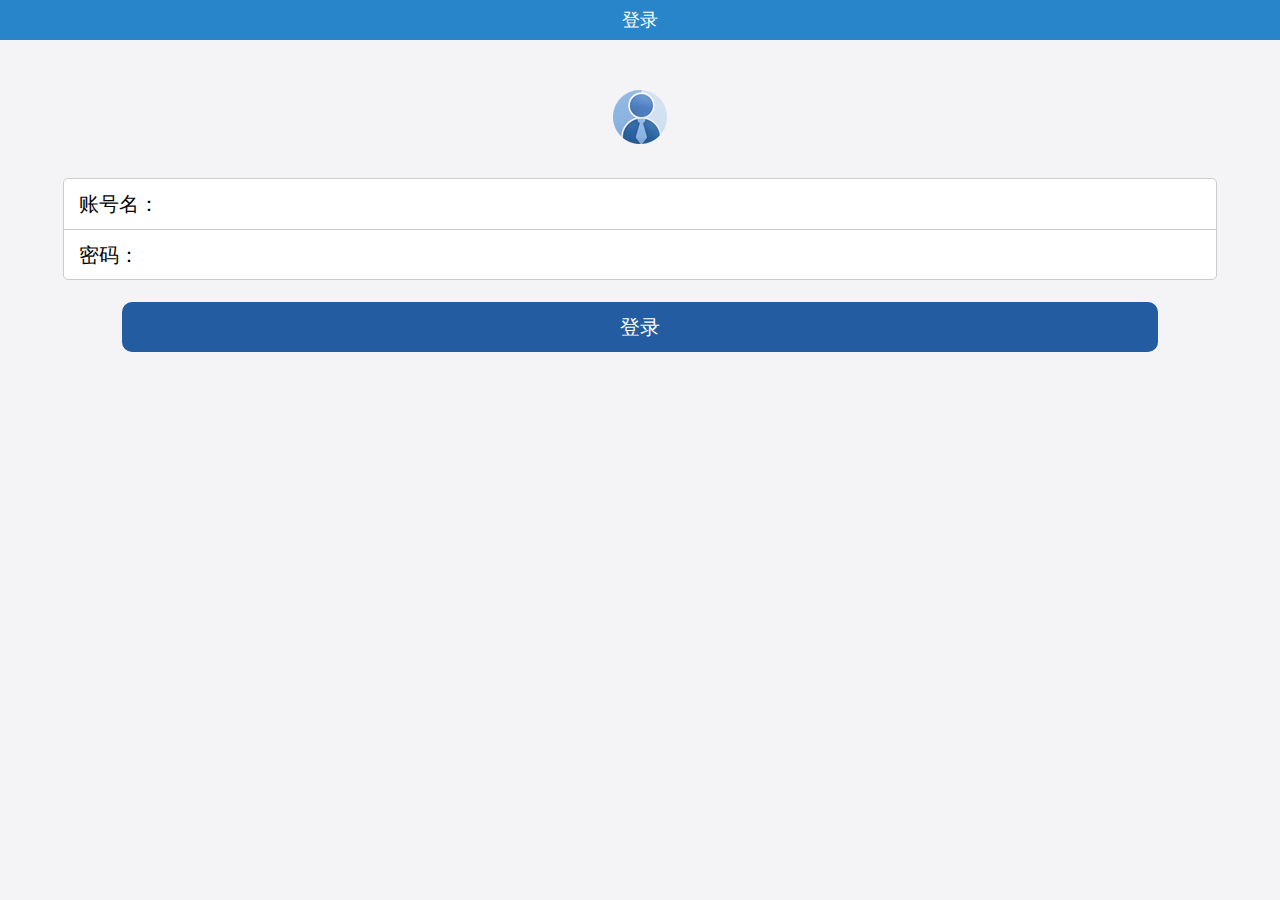
<file: index.html>
<!DOCTYPE html>
<html lang="en">
<head>
    <meta charset="UTF-8" name="viewport" content="width=device-width,initial-scale=1,user-scalable=no">
    <title>荆东东</title>
    <link rel="icon" href="Resource/icon.png">
    <!-- CSS引入-->
    <link rel="stylesheet" href="EXternalStyle.css">
    <script type="text/javascript" src="CommonMethod.js"></script>
    <style>
        .L_second_div {
            text-align: center;
        }

        .L_form_div {
            width: 90%;
            background: white;
            margin: 0 auto;
            border: 1px solid #cccccc;
            border-radius: 5px;
            height: 100px;
            margin-top: 30px;
        }

        .L_form_div div span {
            font-size: 20px;
            padding-left: 15px;
            line-height: 50px;
        }

        input {
            outline: medium;
            background: transparent;
            border: 0;
        }

        .L_btn_div {
            height: 50px;
            background: rgb(36, 92, 161);
            width: 90%;
            border-radius: 10px;
            margin: 22px auto;
            text-align: center;
        }
    </style>
    <title>Title</title>
</head>
<body>
<!--第一部分-->
<!--语义标签：增加可读性-->
<header class="DS_header">
    <span>登录</span>
</header>

<!--第二部分-->
<div class="L_second_div">
    <img style="margin-top: 50px" src="Resource/head.png" alt="">
</div>

<!--第三部分-->
<form action="">
    <div class="L_form_div">
        <div style="border-bottom: 1px solid #cccccc;height: 50px">
            <span>账号名：</span>
            <input type="text" name="account" id="account"><br>
        </div>
        <div>
            <span>密码：</span>
            <input type="password" name="password" id="pwd"><br>
        </div>
        <div class="L_btn_div">
            <input id="btn" style="line-height: 50px;font-size: 20px;color: white" type="button" value="登录">
        </div>
    </div>
</form>

<script>
        btn.onclick = function () {
        var userName = encodeURIComponent(document.querySelector("#account").value);
        var pwd = encodeURIComponent(document.querySelector("#pwd").value);
        var par = "username=" + userName + "&pwd=" + pwd;


        var str = requestMethod('post', 'login', par,function (str) {
            if (str == "登录成功") {
                location.href = "DropletService.html";
            } else {
                alert(str);
            }
        });

    }

    // var btn = document.getElementById("btn");
    // btn.onclick = function () {
    //     // var userName = document.getElementById("account").value;
    //     // var pwd = document.querySelector("#pwd").value;
    //     // alert(document.querySelector("#account").value+pwd);
    //     // if (userName == "hskj" && pwd == "123456") {
    //     //     location.href = "DropletService.html";
    //     // } else {
    //     //     location.href = "https://www.baidu.com"
    //     // }
    // }

</script>
</body>
</html>
</file>
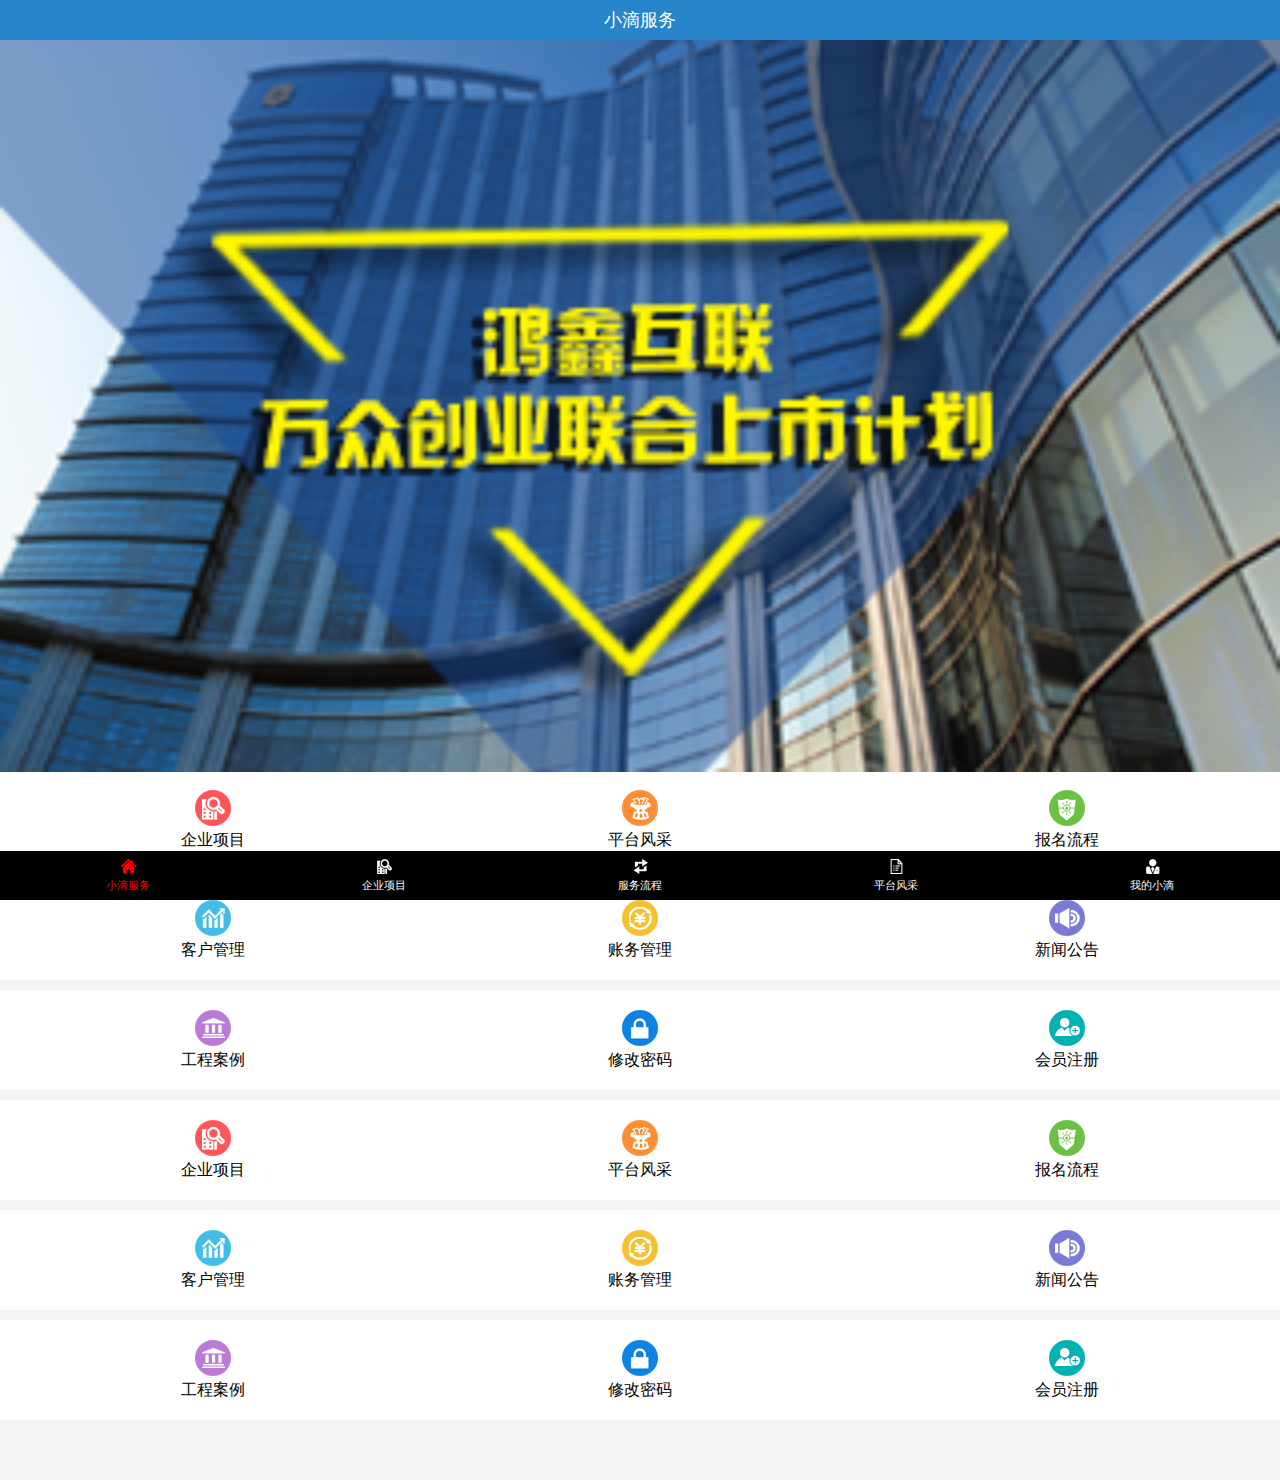
<file: DropletService.html>
<!DOCTYPE html>
<html lang="en">
<head>
    <meta charset="UTF-8" name="viewport" content="width=device-width,initial-scale=1,user-scalable=no">
    <title>荆东东</title>
    <link rel="icon" href="Resource/icon.png">
    <!-- CSS引入-->
    <link rel="stylesheet" href="EXternalStyle.css">
    <style>
        /*成行的标签写法*/
        ul {
            display: table;
            width: 100%;
            background: white;
            height: 100px;
            margin-bottom: 10px;
        }

        /*成列的标签写法*/
        li {
            display: table-cell;
            width: 33.3%;
            text-align: center;
            vertical-align: middle;
        }

        .DS_second_section img {
            margin-bottom: -6px;
        }
        ul li span{
            /*独立成行*/
            display: block;
        }

    </style>
</head>
<body>

<!--第一部分-->
<!--语义标签：增加可读性-->
<header class="DS_header">
    <span>小滴服务</span>
</header>

<!--第二部分-->
<section class="DS_second_section">
    <img src="Resource/banner-1.png" alt="检查一下图片"/>
</section>

<!--第三部分-->
<section>
    <ul>
        <li>
            <img src="Resource/index1.png" alt="">
            <span>企业项目</span>
        </li>
        <li>
            <img src="Resource/index2.png" alt="">
            <span>平台风采</span>
        </li>
        <li>
            <img src="Resource/index3.png" alt="">
            <span>报名流程</span>
        </li>
    </ul>
    <ul>
        <li>
            <img src="Resource/index4.png" alt="">
            <span>客户管理</span>
        </li>
        <li>
            <img src="Resource/index5.png" alt="">
            <span>账务管理</span>
        </li>
        <li>
            <img src="Resource/index6.png" alt="">
            <span>新闻公告</span>
        </li>
    </ul>
    <ul>
        <li>
            <img src="Resource/index7.png" alt="">
            <span>工程案例</span>
        </li>
        <li>
            <img src="Resource/index8.png" alt="">
            <span>修改密码</span>
        </li>
        <li>
            <img src="Resource/index9.png" alt="">
            <span>会员注册</span>
        </li>
    </ul>
    <ul>
        <li>
            <img src="Resource/index1.png" alt="">
            <span>企业项目</span>
        </li>
        <li>
            <img src="Resource/index2.png" alt="">
            <span>平台风采</span>
        </li>
        <li>
            <img src="Resource/index3.png" alt="">
            <span>报名流程</span>
        </li>
    </ul>
    <ul>
        <li>
            <img src="Resource/index4.png" alt="">
            <span>客户管理</span>
        </li>
        <li>
            <img src="Resource/index5.png" alt="">
            <span>账务管理</span>
        </li>
        <li>
            <img src="Resource/index6.png" alt="">
            <span>新闻公告</span>
        </li>
    </ul>
    <ul>
        <li>
            <img src="Resource/index7.png" alt="">
            <span>工程案例</span>
        </li>
        <li>
            <img src="Resource/index8.png" alt="">
            <span>修改密码</span>
        </li>
        <li>
            <img src="Resource/index9.png" alt="">
            <span>会员注册</span>
        </li>
    </ul>
</section>

<!--第四部分-->
<footer>
    <a href="DropletService.html">
        <img src="Resource/nav11.png" alt="">
        <span style="color: red">小滴服务</span>
    </a>
    <a href="Project.html">
        <img src="Resource/nav20.png" alt="">
        <span>企业项目</span>
    </a>
    <a href="Process.html">
        <img src="Resource/nav30.png" alt="">
        <span>服务流程</span>
    </a>
    <a href="Platform.html">
        <img src="Resource/nav40.png" alt="">
        <span>平台风采</span>
    </a>
    <a href="MyDropLet.html">
        <img src="Resource/nav50.png" alt="">
        <span>我的小滴</span>
    </a>
</footer>

</body>
</html>
</file>
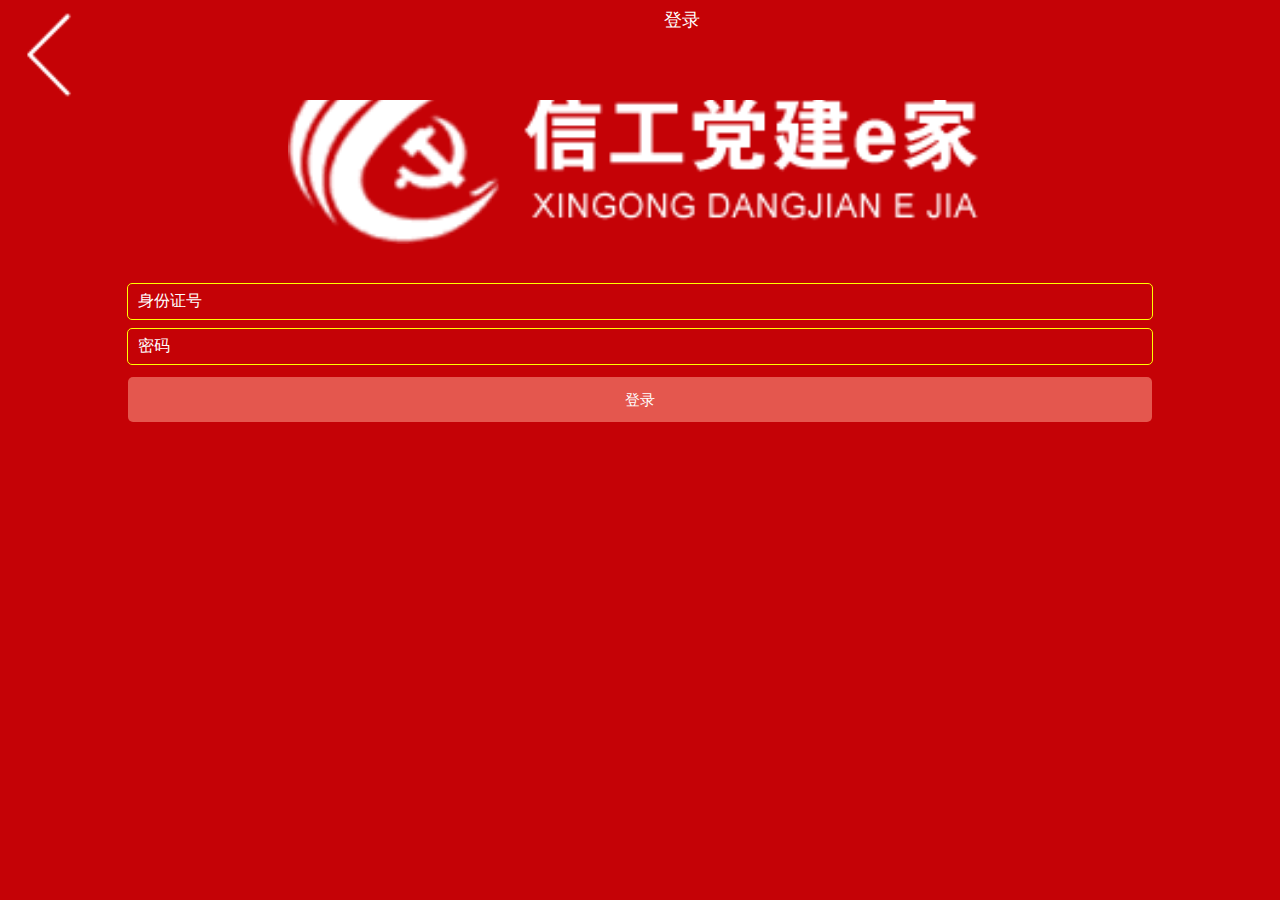
<file: e_home.html>
<!DOCTYPE html>
<html lang="en">
<head>
    <meta charset="UTF-8" name="viewport" content="width=device-width,initial-scale=1,user-scalable=no">
    <title>荆东东</title>
    <link rel="icon" href="Resource/icon.png">
    <!-- CSS引入-->
    <link rel="stylesheet" href="EXternalStyle.css">
    <style>
        .e_first_div {
            text-align: center;
            margin: 25px 0;
        }

        .e_input {
            height: 35px;
            border-radius: 5px;
            background: transparent;
            border: 1px solid #ff0;
            width: 80%;
            caret-color:white;
        }
        ::-webkit-input-placeholder { /*Webkit browsers*/
            color: white;
            font-size: 16px;
            position:relative;
            left:10px;
        }

        :-moz-placeholder { /*Mozilla Firefox 4 to 8*/
            color: white;
            font-size: 16px;
            position:relative;
            left:10px;
        }

        :-moz-placeholder { /*Mozilla Firefox 19+*/
            color: white;
            font-size: 16px;
            position:relative;
            left:10px;
        }

        :-ms-input-placeholder { /*Internet Explorer 10+*/
            color: white;
            font-size: 16px;
            position:relative;
            left:10px;
        }
    </style>
</head>
<body style="background: rgb(197,2,6);text-align: center">
<!--第一部分-->
<!--语义标签：增加可读性-->
<header class="DS_header" style="background: rgb(197,2,6);">
        <img style="width: 7%;float: left;margin-top: 10px;margin-left: 5px;margin-right: 5px" src="Resource2/icon_arrow_left.png" alt="">
    <span style="font-size: 18px;margin-right: 15px">登录</span>
</header>

<div class="e_first_div">
    <img style="width: 55%;margin: 10px auto" src="Resource2/logo.png" alt="">
</div>

<form>
    <div>
        <input class="e_input" type="text" placeholder="身份证号">
    </div>
    <div>
        <input class="e_input" style="margin-top: 8px;" type="text" placeholder="密码">
    </div>
    <div style="border-radius:5px;height:45px;width:80%;margin: 12px auto;background: rgb(228,87,78);">
        <input style="line-height: 45px;font-size: 15px;background: transparent;color:white;border:0;" type="button" value="登录">
    </div>
</form>
</body>
</html>
</file>
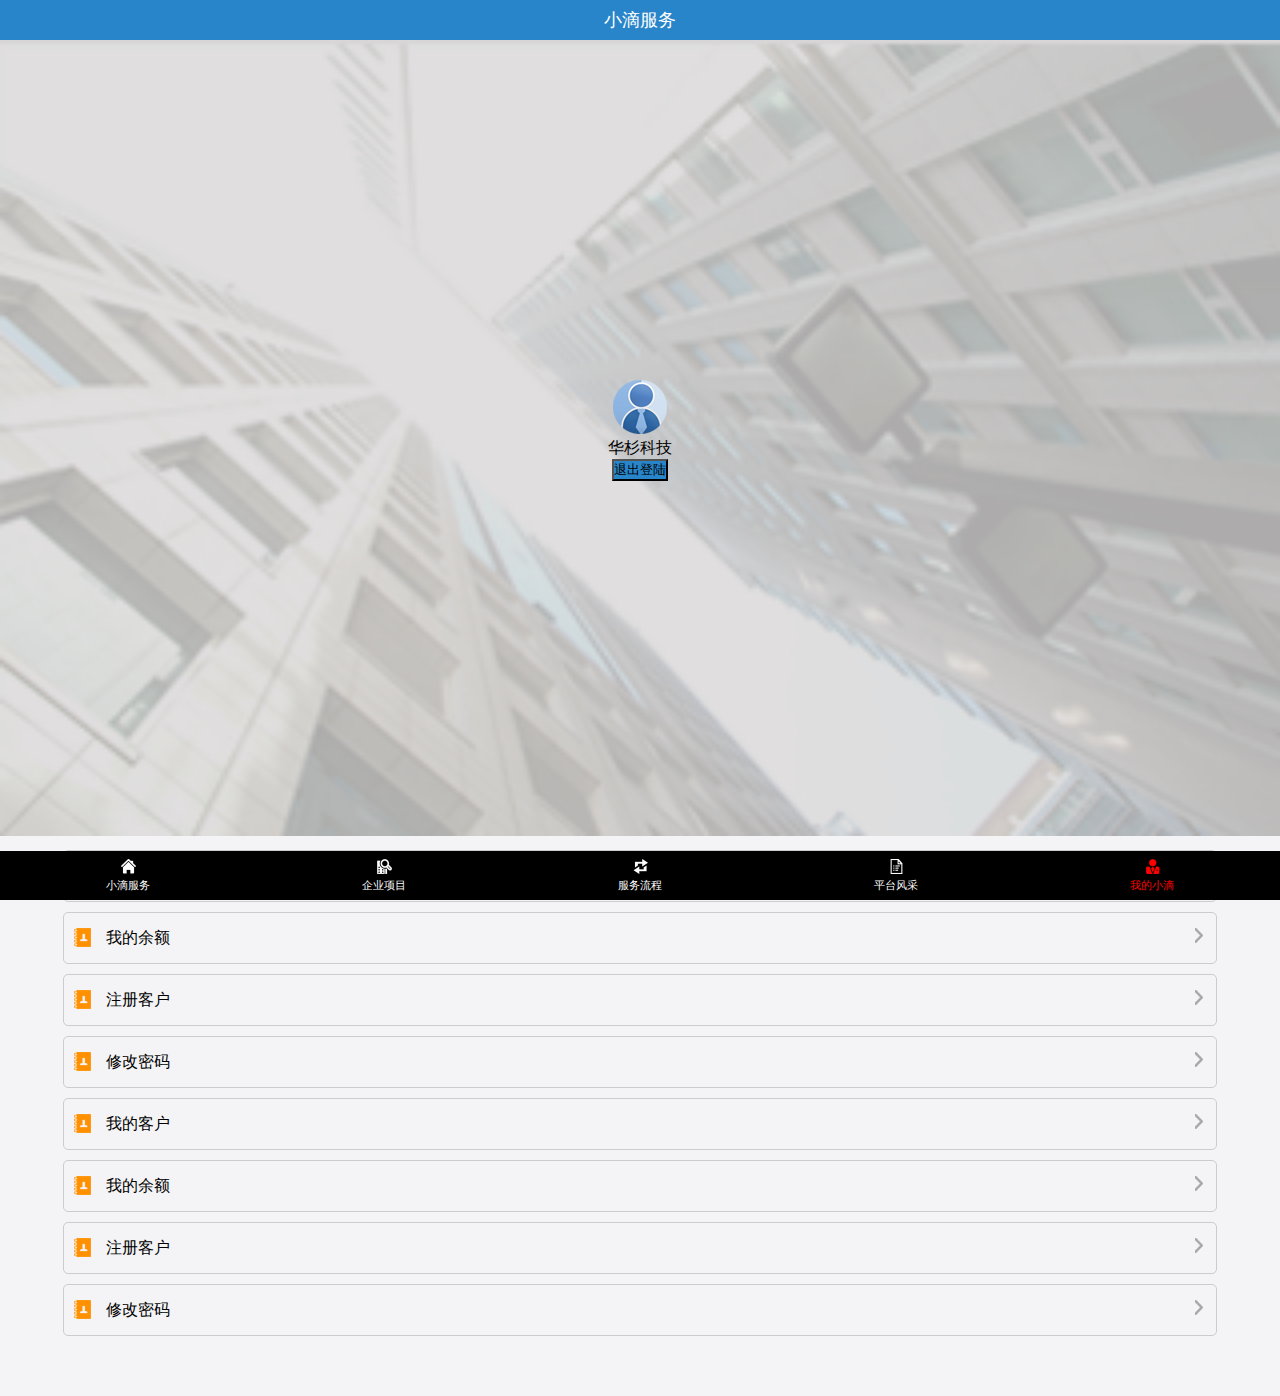
<file: MyDropLet.html>
<!DOCTYPE html>
<html lang="en">
<head>
    <meta charset="UTF-8" name="viewport" content="width=device-width,initial-scale=1,user-scalable=no">
    <title>荆东东</title>
    <link rel="icon" href="Resource/icon.png">
    <!-- CSS引入-->
    <link rel="stylesheet" href="EXternalStyle.css">
    <style>
         .MD_bg_img{
            width: 100%;
        }
        .MD_external_div{
            position: relative;
        }
        .MD_inner_div{
            left: 50%;
            top: 50%;
            margin-left: -33px;
            margin-top: -60px;
            position:absolute ;
            width: 66px;
            height: 120px;
            text-align: center;
        }
        .MD_third_div{
            border: 1px solid #cccccc;
            width: 90%;
            height: 50px;
            margin: 10px auto;
            border-radius: 5px;
            line-height: 50px;

        }
        .MD_left_img{
            float: left;
            margin-left: 10px;
            margin-top: 15px;
            margin-right: 15px;
        }
        .MD_right_img{
            float: right;
            margin-right: 10px;
            margin-top: 15px;
        }
        button{
            background: rgb(40,133,202);
        }
    </style>
</head>
<body>
<!--第一部分-->
<!--语义标签：增加可读性-->
<header class="DS_header">
    <span>小滴服务</span>
</header>

<!--第二部分-->
<div class="MD_external_div">
    <img class="MD_bg_img" src="Resource/banner5.png" alt="">
    <div class="MD_inner_div">
        <img class="MD_head_img" src="Resource/head.png"alt=""/>
        <span>华杉科技</span>
        <button onclick="f()">退出登陆</button>
        <script>
            function f() {
                location.href = "index.html"
            }
        </script>
    </div>
</div>

<!--第三部分-->
<div>
    <div class="MD_third_div">
        <img class="MD_left_img" src="Resource/gr_1.png" alt="">
        <span>我的客户</span>
        <img class="MD_right_img" src="Resource/jt.png" alt="">
    </div>
    <div class="MD_third_div">
        <img class="MD_left_img" src="Resource/gr_1.png" alt="">
        <span>我的余额</span>
        <img class="MD_right_img" src="Resource/jt.png" alt="">
    </div>
    <div class="MD_third_div">
        <img class="MD_left_img" src="Resource/gr_1.png" alt="">
        <span>注册客户</span>
        <img class="MD_right_img" src="Resource/jt.png" alt="">
    </div>
    <div class="MD_third_div">
        <img class="MD_left_img" src="Resource/gr_1.png" alt="">
        <span>修改密码</span>
        <img class="MD_right_img" src="Resource/jt.png" alt="">
    </div>
    <div class="MD_third_div">
        <img class="MD_left_img" src="Resource/gr_1.png" alt="">
        <span>我的客户</span>
        <img class="MD_right_img" src="Resource/jt.png" alt="">
    </div>
    <div class="MD_third_div">
        <img class="MD_left_img" src="Resource/gr_1.png" alt="">
        <span>我的余额</span>
        <img class="MD_right_img" src="Resource/jt.png" alt="">
    </div>
    <div class="MD_third_div">
        <img class="MD_left_img" src="Resource/gr_1.png" alt="">
        <span>注册客户</span>
        <img class="MD_right_img" src="Resource/jt.png" alt="">
    </div>
    <div class="MD_third_div">
        <img class="MD_left_img" src="Resource/gr_1.png" alt="">
        <span>修改密码</span>
        <img class="MD_right_img" src="Resource/jt.png" alt="">
    </div>
</div>
<!--第四部分-->
<footer>
    <a href="DropletService.html">
        <img src="Resource/nav10.png" alt="">
        <span>小滴服务</span>
    </a>
    <a href="Project.html">
        <img src="Resource/nav20.png" alt="">
        <span>企业项目</span>
    </a>
    <a href="Process.html">
        <img src="Resource/nav30.png" alt="">
        <span>服务流程</span>
    </a>
    <a href="Platform.html">
        <img src="Resource/nav40.png" alt="">
        <span>平台风采</span>
    </a>
    <a href="MyDropLet.html">
        <img src="Resource/nav51.png" alt="">
        <span style="color: red">我的小滴</span>
    </a>
</footer>
</body>
</html>
</file>
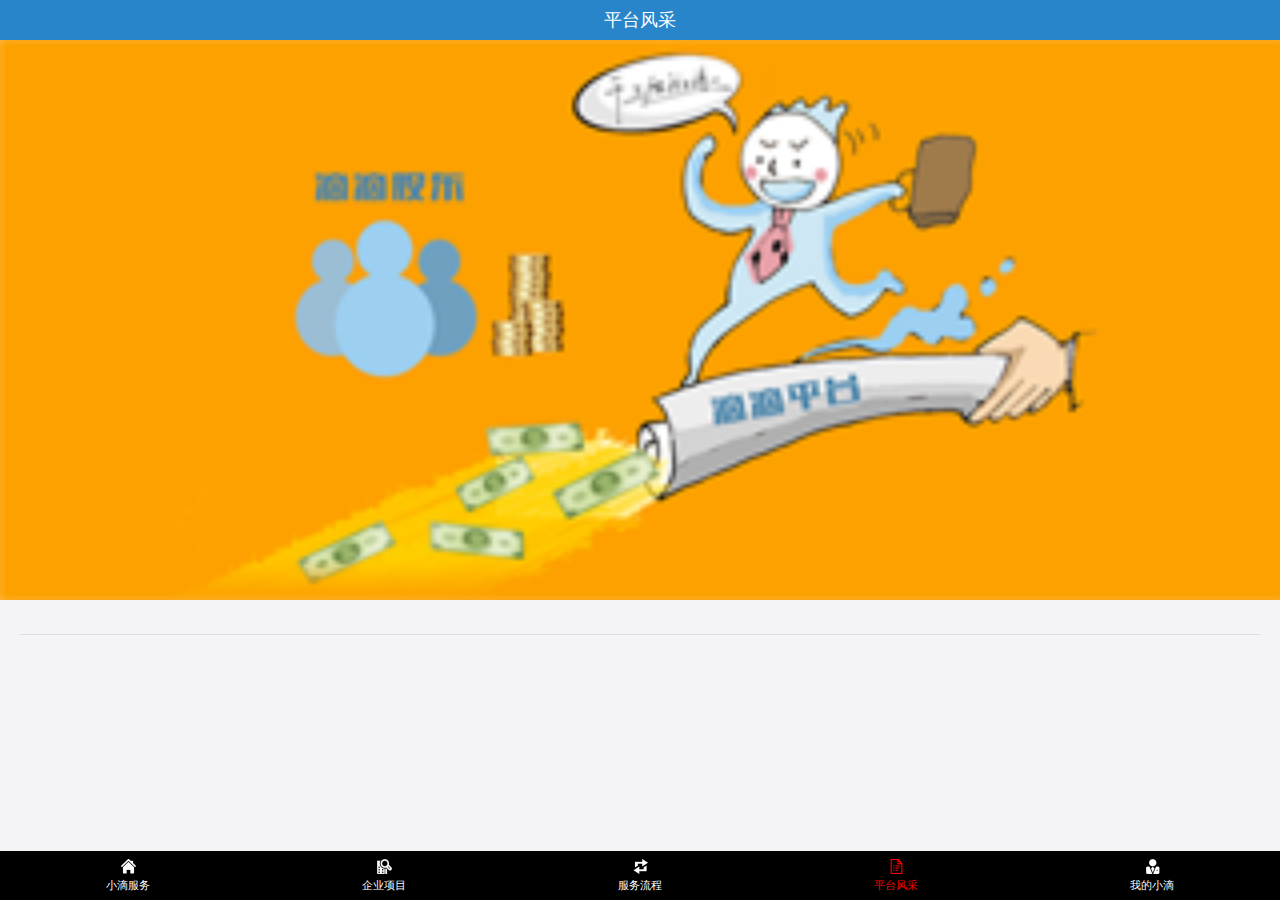
<file: Platform.html>
<!DOCTYPE html>
<html lang="en">
<head>
    <meta charset="UTF-8" name="viewport" content="width=device-width,initial-scale=1,user-scalable=no">
    <title>荆东东</title>
    <link rel="icon" href="Resource/icon.png">
    <!-- CSS引入-->
    <link rel="stylesheet" href="EXternalStyle.css">
    <script type="text/javascript" src="CommonMethod.js"></script>
    <style>
        article {
            margin: 20px;
        }

        h3 {
            color: red;
            font-size: 18px;
            border-bottom: 1px solid #dddddd;
            padding-bottom: 10px;
        }

        h4 {
            font-size: 14px;
        }

        article p {
            font-size: 12px;
            text-indent: 2em;
            line-height: 2em;
        }
    </style>
</head>
<body>
<!--第一部分-->
<!--语义标签：增加可读性-->
<header class="DS_header">
    <span>平台风采</span>
</header>

<!--第二部分-->
<section class="DS_second_section">
    <img src="Resource/banner4.png" alt="检查一下图片"/>
</section>

<!--第三部分-->
<article>
    <h3 id="title"></h3>
    <h4 id="subTitle"></h4>
    <p id="info"></p>
</article>

<!--第四部分-->
<footer>
    <a href="DropletService.html">
        <img src="Resource/nav10.png" alt="">
        <span>小滴服务</span>
    </a>
    <a href="Project.html">
        <img src="Resource/nav20.png" alt="">
        <span>企业项目</span>
    </a>
    <a href="Process.html">
        <img src="Resource/nav30.png" alt="">
        <span>服务流程</span>
    </a>
    <a href="Platform.html">
        <img src="Resource/nav41.png" alt="">
        <span style="color: red">平台风采</span>
    </a>
    <a href="MyDropLet.html">
        <img src="Resource/nav50.png" alt="">
        <span>我的小滴</span>
    </a>
</footer>
</body>
<script>
    // 第一步：创建一个请求对象（负责去数据库要数据）
    // var xhr = new XMLHttpRequest();

    //第二步：建立与服务器端的连接（找到具体服务器）
    // xhr.open('get', 'https://mockapi.eolinker.com/2ZhGVxjacb39010e6753bd9c02ee803e6e3bfeab6e8007c/aboutus');

    //设置头信息，告诉服务器让数据以表单的形式传递过去
    // xhr.setRequestHeader("content-type", "application/x-www-form-urlencoded");

    // 第三步：向服务端发送请求
    // xhr.send();

    //第四步：接收服务器端返回的数据
    // xhr.onreadystatechange = function () {
    //     //xhr.readyState == 4 代表数据请求完成
    //     //xhr.status ==200 数据返回成功
    //     if (xhr.readyState == 4 && xhr.status == 200) {
    //         var responseData = JSON.parse(xhr.responseText);
    //         var obj = responseData.data;
    //         var h3 = document.querySelector("#title");
    //         var h4 = document.querySelector("#subTitle");
    //         var p = document.querySelector("#info");
    //         h3.innerHTML = obj.title;
    //         h4.innerHTML = obj.subTitle;
    //         p.innerHTML = obj.info;
    //     }
    // }
    requestMethod('get','aboutus','',function (str) {
                var h3 = document.querySelector("#title");
                var h4 = document.querySelector("#subTitle");
                var p = document.querySelector("#info");
                h3.innerHTML = str.title;
                h4.innerHTML = str.subTitle;
                p.innerHTML = str.info;
    })
</script>
</html>
</file>
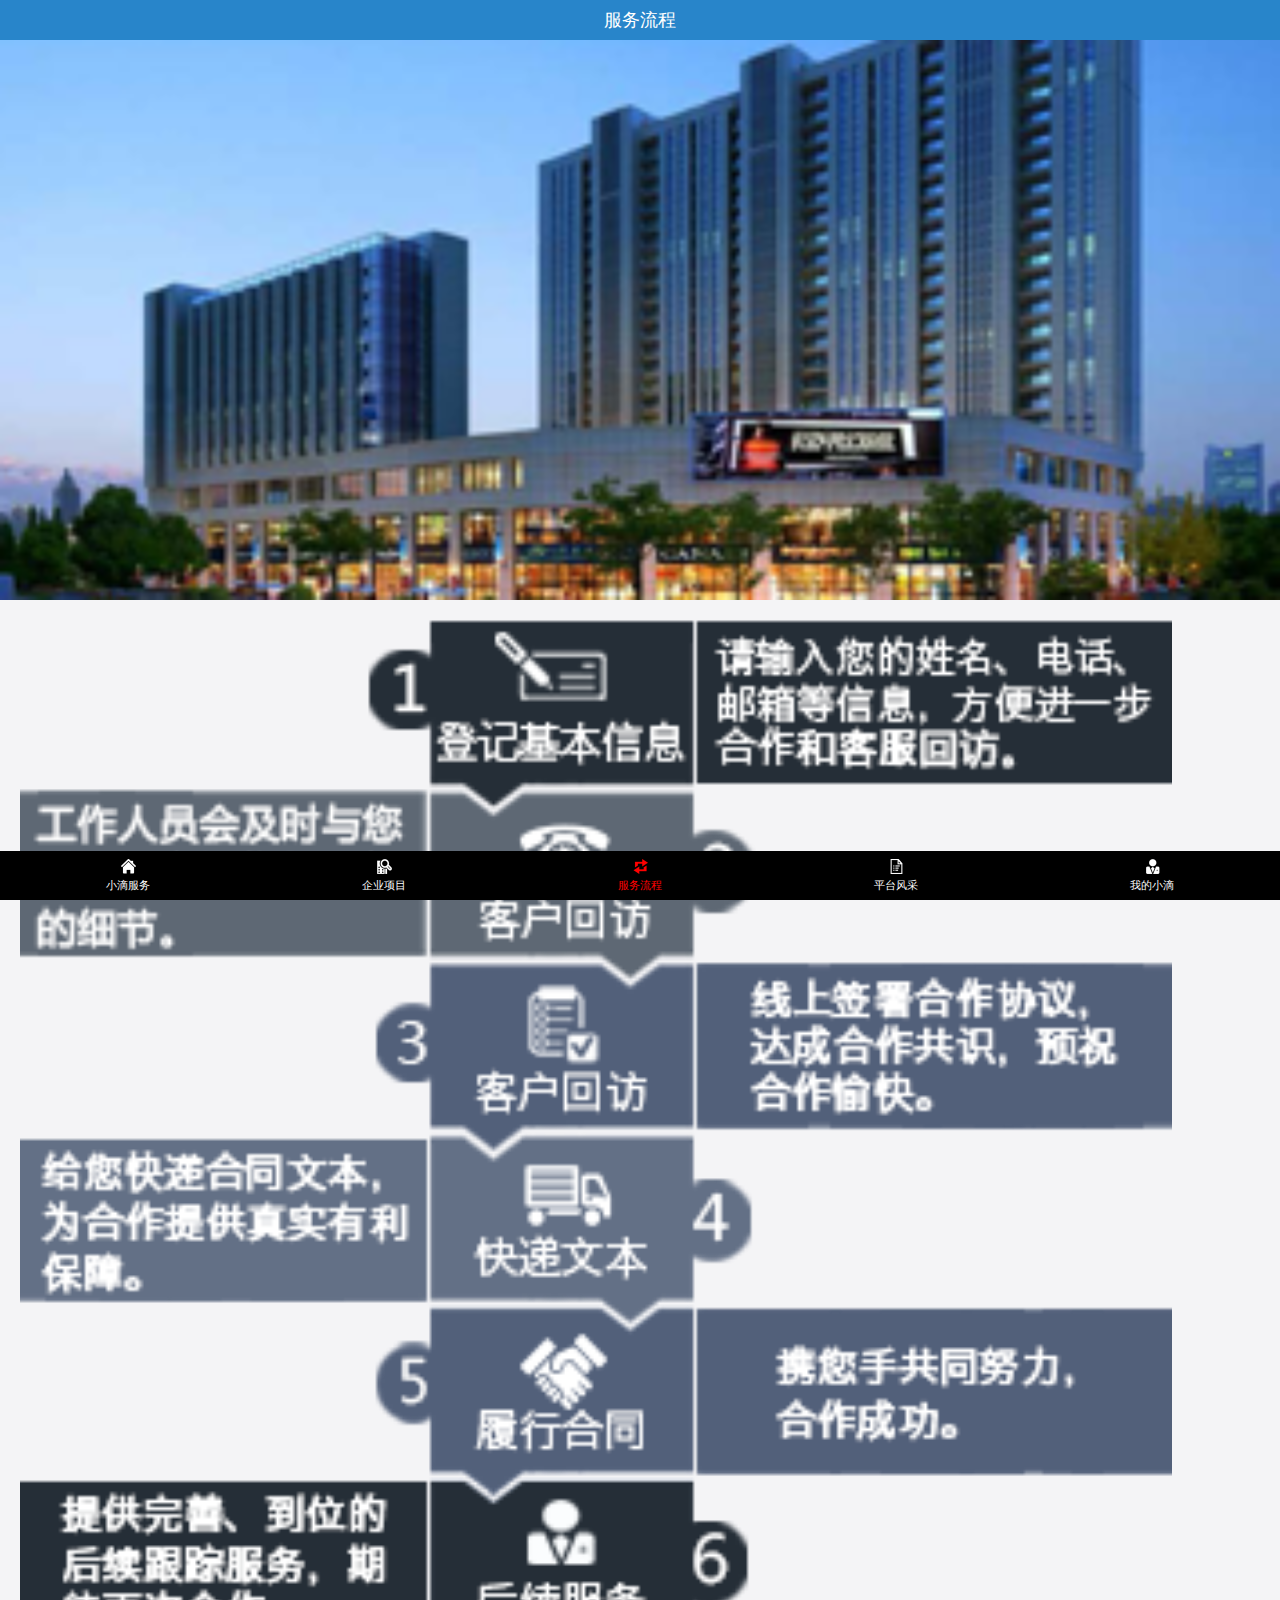
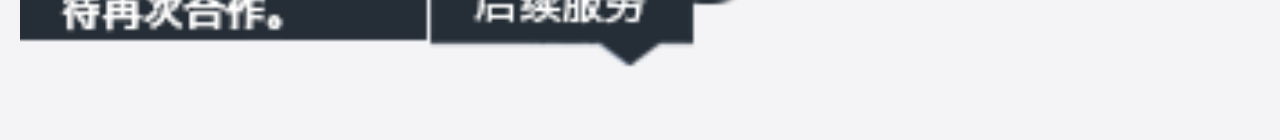
<file: Process.html>
<!DOCTYPE html>
<html lang="en">
<head>
    <meta charset="UTF-8" name="viewport" content="width=device-width,initial-scale=1,user-scalable=no">
    <title>荆东东</title>
    <link rel="icon" href="Resource/icon.png">
    <!-- CSS引入-->
    <link rel="stylesheet" href="EXternalStyle.css">
</head>
<body>
<!--第一部分-->
<!--语义标签：增加可读性-->
<header class="DS_header">
    <span>服务流程</span>
</header>

<!--第二部分-->
<section class="DS_second_section">
    <img src="Resource/banner3.png" alt="检查一下图片"/>
</section>

<!--第三部分-->
<section>
    <img style="margin: 10px 20px" width="90%" src="Resource/process.png" alt="检查一下图片"/>
</section>

<!--第四部分-->
<footer>
    <a href="DropletService.html">
        <img src="Resource/nav10.png" alt="">
        <span>小滴服务</span>
    </a>
    <a href="Project.html">
        <img src="Resource/nav20.png" alt="">
        <span>企业项目</span>
    </a>
    <a href="Process.html">
        <img src="Resource/nav31.png" alt="">
        <span style="color: red">服务流程</span>
    </a>
    <a href="Platform.html">
        <img src="Resource/nav40.png" alt="">
        <span>平台风采</span>
    </a>
    <a href="MyDropLet.html">
        <img src="Resource/nav50.png" alt="">
        <span>我的小滴</span>
    </a>
</footer>
</body>
</html>
</file>
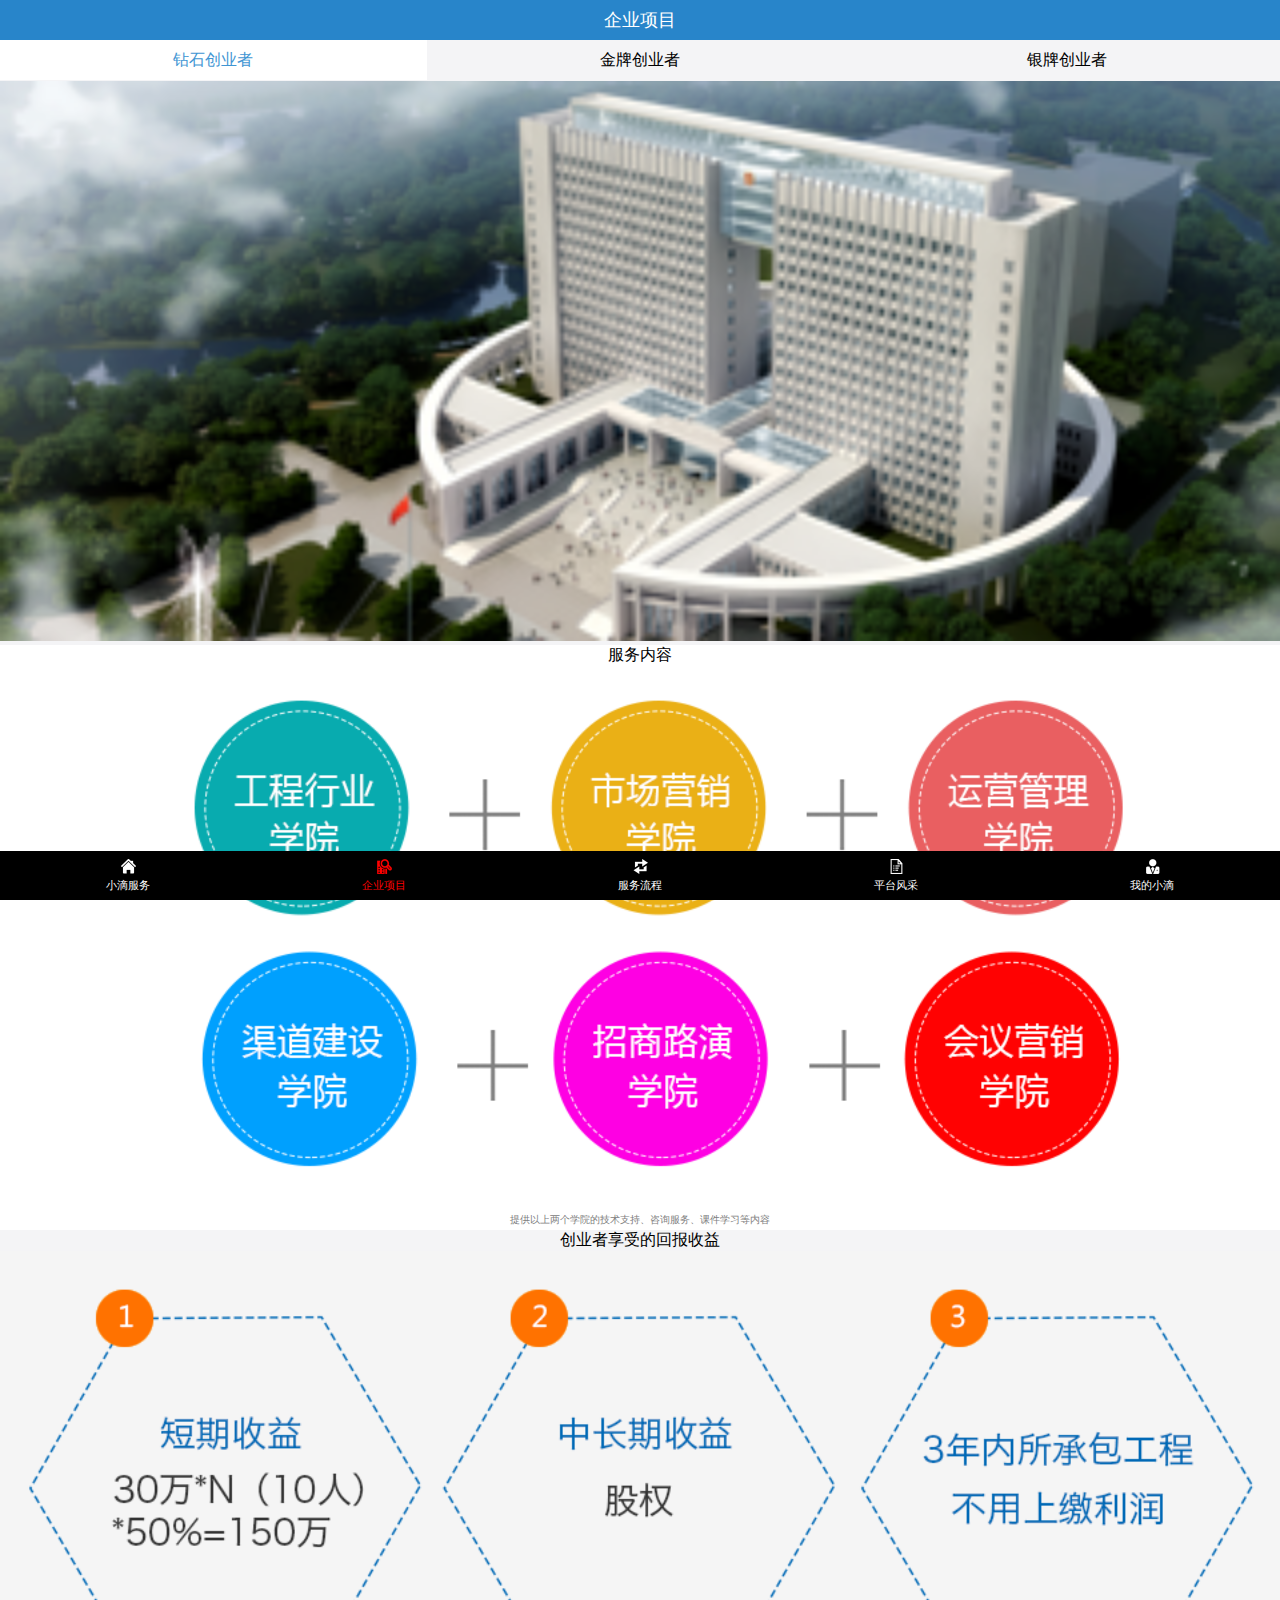
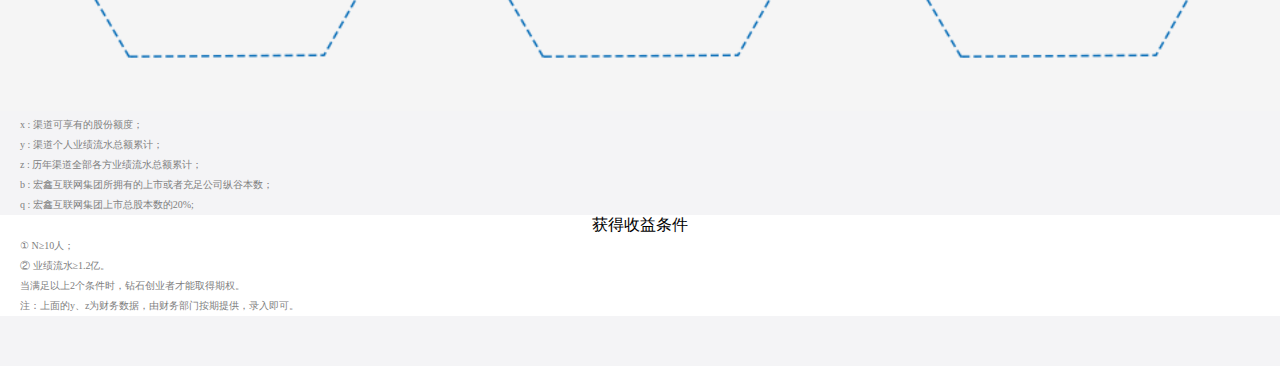
<file: Project.html>
<!DOCTYPE html>
<html lang="en">
<head>
    <meta charset="UTF-8" name="viewport" content="width=device-width,initial-scale=1,user-scalable=no">
    <title>荆东东</title>
    <link rel="icon" href="Resource/icon.png">
    <!-- CSS引入-->
    <link rel="stylesheet" href="EXternalStyle.css">
    <style>
        .P_second_section {
            display: table;
            width: 100%;
            height: 40px;
            line-height: 40px;
            background: rgb(244, 244, 246);
        }

        a {
            display: table-cell;
            width: 33.3%;
            text-align: center;
        }

        img {
            width: 100%;
        }

        .Ps_inner {
            padding-left: 20px;
            line-height: 2em;
            color: gray;
            font-size: 10px;
            text-align: left;
        }

        .Ps_external {
            background: white;
            text-align: center;
        }
    </style>
</head>
<body>
<!--第一部分-->
<!--语义标签：增加可读性-->
<header class="DS_header">
    <span>企业项目</span>
</header>
<!--第二部分-->
<section class="P_second_section">
    <a href="" style="background: white">
        <span style="color: rgb(63, 149, 211);">钻石创业者</span>
    </a>
    <a href="ProjectGold.html">
        <span style="color: black">金牌创业者</span>
    </a>
    <a href="ProjectSliver.html">
        <span style="color: black">银牌创业者</span>
    </a>
</section>

<!--第三部分-->
<section class="DS_second_section"style="padding-top: 41px">
    <img src="Resource/banner2.png" alt="检查一下图片"/>
</section>

<!--第四部分-->
<section>
    <div class="Ps_external">
        <div><span>服务内容</span></div>
        <div>
            <img src="Resource/50w_1.png" alt="">
            <div class="Ps_inner" style="text-align: center;padding-left: 0">
                <span>提供以上两个学院的技术支持、咨询服务、课件学习等内容</span>
            </div>
        </div>
    </div>
    <div style="text-align: center">
        <span>创业者享受的回报收益</span>
        <img src="Resource/50w_2.png" alt="">
    </div>

    <div class="Ps_inner">
        <p>x : 渠道可享有的股份额度；</p>
        <p>y : 渠道个人业绩流水总额累计；</p>
        <p>z : 历年渠道全部各方业绩流水总额累计；</p>
        <p>b : 宏鑫互联网集团所拥有的上市或者充足公司纵谷本数；</p>
        <p>q : 宏鑫互联网集团上市总股本数的20%;</p>
    </div>
    <div class="Ps_external">
        <div style="text-align: center;">
            <span>获得收益条件</span>
        </div>
        <div class="Ps_inner">
            <p>① N≥10人；</p>
            <p>② 业绩流水≥1.2亿。</p>
            <p>当满足以上2个条件时，钻石创业者才能取得期权。</p>
            <p>注：上面的y、z为财务数据，由财务部门按期提供，录入即可。</p>
        </div>
    </div>
</section>

<!--第四部分-->
<footer>
    <a href="DropletService.html">
        <img src="Resource/nav10.png" alt="">
        <span>小滴服务</span>
    </a>
    <a href="Project.html">
        <img src="Resource/nav21.png" alt="">
        <span style="color: red">企业项目</span>
    </a>
    <a href="Process.html">
        <img src="Resource/nav30.png" alt="">
        <span>服务流程</span>
    </a>
    <a href="Platform.html">
        <img src="Resource/nav40.png" alt="">
        <span>平台风采</span>
    </a>
    <a href="MyDropLet.html">
        <img src="Resource/nav50.png" alt="">
        <span>我的小滴</span>
    </a>
</footer>
</body>
</html>
</file>
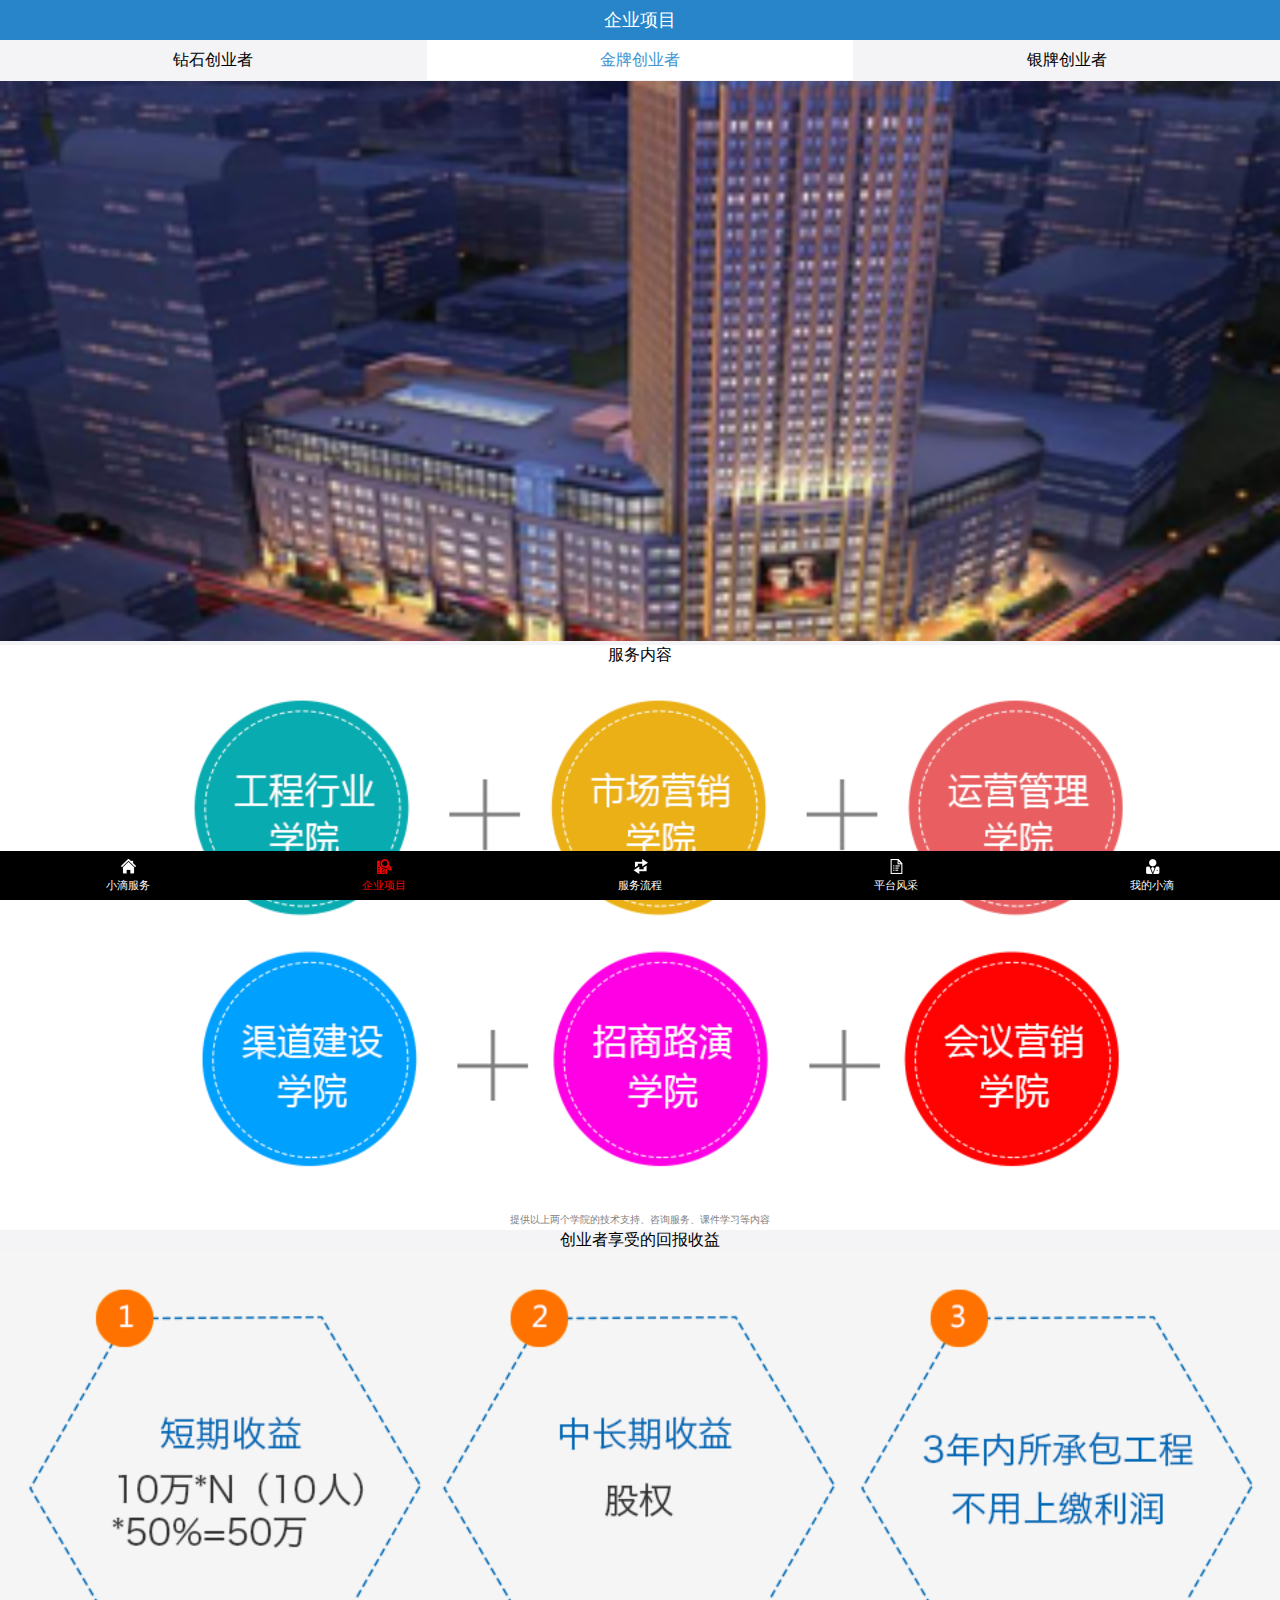
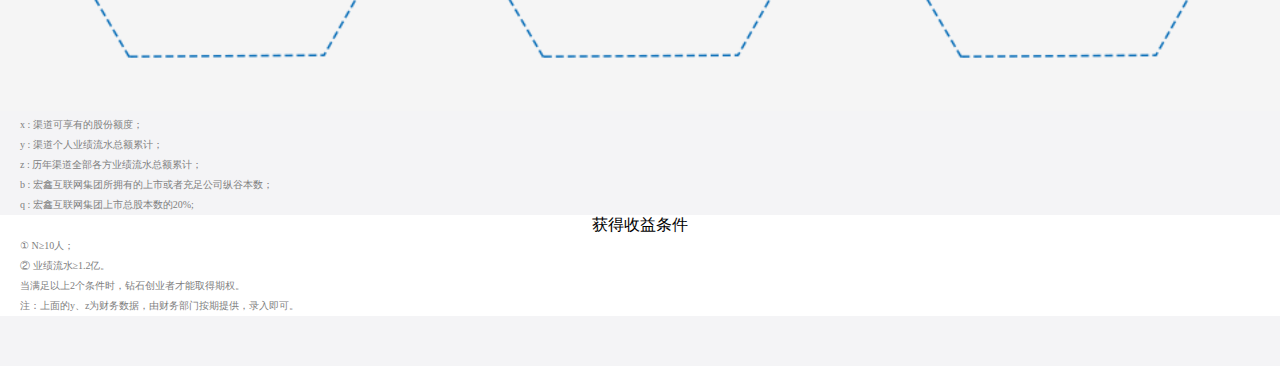
<file: ProjectGold.html>
<!DOCTYPE html>
<html lang="en">
<head>
    <meta charset="UTF-8" name="viewport" content="width=device-width,initial-scale=1,user-scalable=no">
    <title>荆东东</title>
    <link rel="icon" href="Resource/icon.png">
    <!-- CSS引入-->
    <link rel="stylesheet" href="EXternalStyle.css">
    <style>
        .P_second_section {
            display: table;
            width: 100%;
            height: 40px;
            line-height: 40px;
            background: rgb(244, 244, 246);
        }

        a {
            display: table-cell;
            width: 33.3%;
            text-align: center;
        }

        img {
            width: 100%;
        }

        .Ps_inner {
            padding-left: 20px;
            line-height: 2em;
            color: gray;
            font-size: 10px;
            text-align: left;
        }

        .Ps_external {
            background: white;
            text-align: center;
        }
    </style>
</head>
<body>
<!--第一部分-->
<!--语义标签：增加可读性-->
<header class="DS_header">
    <span>企业项目</span>
</header>
<!--第二部分-->
<section class="P_second_section">
    <a href="Project.html" >
        <span style="color: black">钻石创业者</span>
    </a>
    <a href="ProjectGold.html" style="background: white">
        <span style="color: rgb(63, 149, 211);">金牌创业者</span>
    </a>
    <a href="ProjectSliver.html">
        <span style="color: black">银牌创业者</span>
    </a>
</section>

<!--第三部分-->
<section class="DS_second_section" style="padding-top: 41px">
    <img src="Resource/banner21.png" alt="检查一下图片"/>
</section>

<!--第四部分-->
<section>
    <div class="Ps_external">
        <div><span>服务内容</span></div>
        <div>
            <img src="Resource/50w_1.png" alt="">
            <div class="Ps_inner" style="text-align: center;padding-left: 0">
                <span>提供以上两个学院的技术支持、咨询服务、课件学习等内容</span>
            </div>
        </div>
    </div>
    <div style="text-align: center">
        <span>创业者享受的回报收益</span>
        <img src="Resource/30w_2.png" alt="">
    </div>

    <div class="Ps_inner">
        <p>x : 渠道可享有的股份额度；</p>
        <p>y : 渠道个人业绩流水总额累计；</p>
        <p>z : 历年渠道全部各方业绩流水总额累计；</p>
        <p>b : 宏鑫互联网集团所拥有的上市或者充足公司纵谷本数；</p>
        <p>q : 宏鑫互联网集团上市总股本数的20%;</p>
    </div>
    <div class="Ps_external">
        <div style="text-align: center;">
            <span>获得收益条件</span>
        </div>
        <div class="Ps_inner">
            <p>① N≥10人；</p>
            <p>② 业绩流水≥1.2亿。</p>
            <p>当满足以上2个条件时，钻石创业者才能取得期权。</p>
            <p>注：上面的y、z为财务数据，由财务部门按期提供，录入即可。</p>
        </div>
    </div>
</section>

<!--第四部分-->
<footer>
    <a href="DropletService.html">
        <img src="Resource/nav10.png" alt="">
        <span>小滴服务</span>
    </a>
    <a href="Project.html">
        <img src="Resource/nav21.png" alt="">
        <span style="color: red">企业项目</span>
    </a>
    <a href="Process.html">
        <img src="Resource/nav30.png" alt="">
        <span>服务流程</span>
    </a>
    <a href="Platform.html">
        <img src="Resource/nav40.png" alt="">
        <span>平台风采</span>
    </a>
    <a href="MyDropLet.html">
        <img src="Resource/nav50.png" alt="">
        <span>我的小滴</span>
    </a>
</footer>
</body>
</html>
</file>
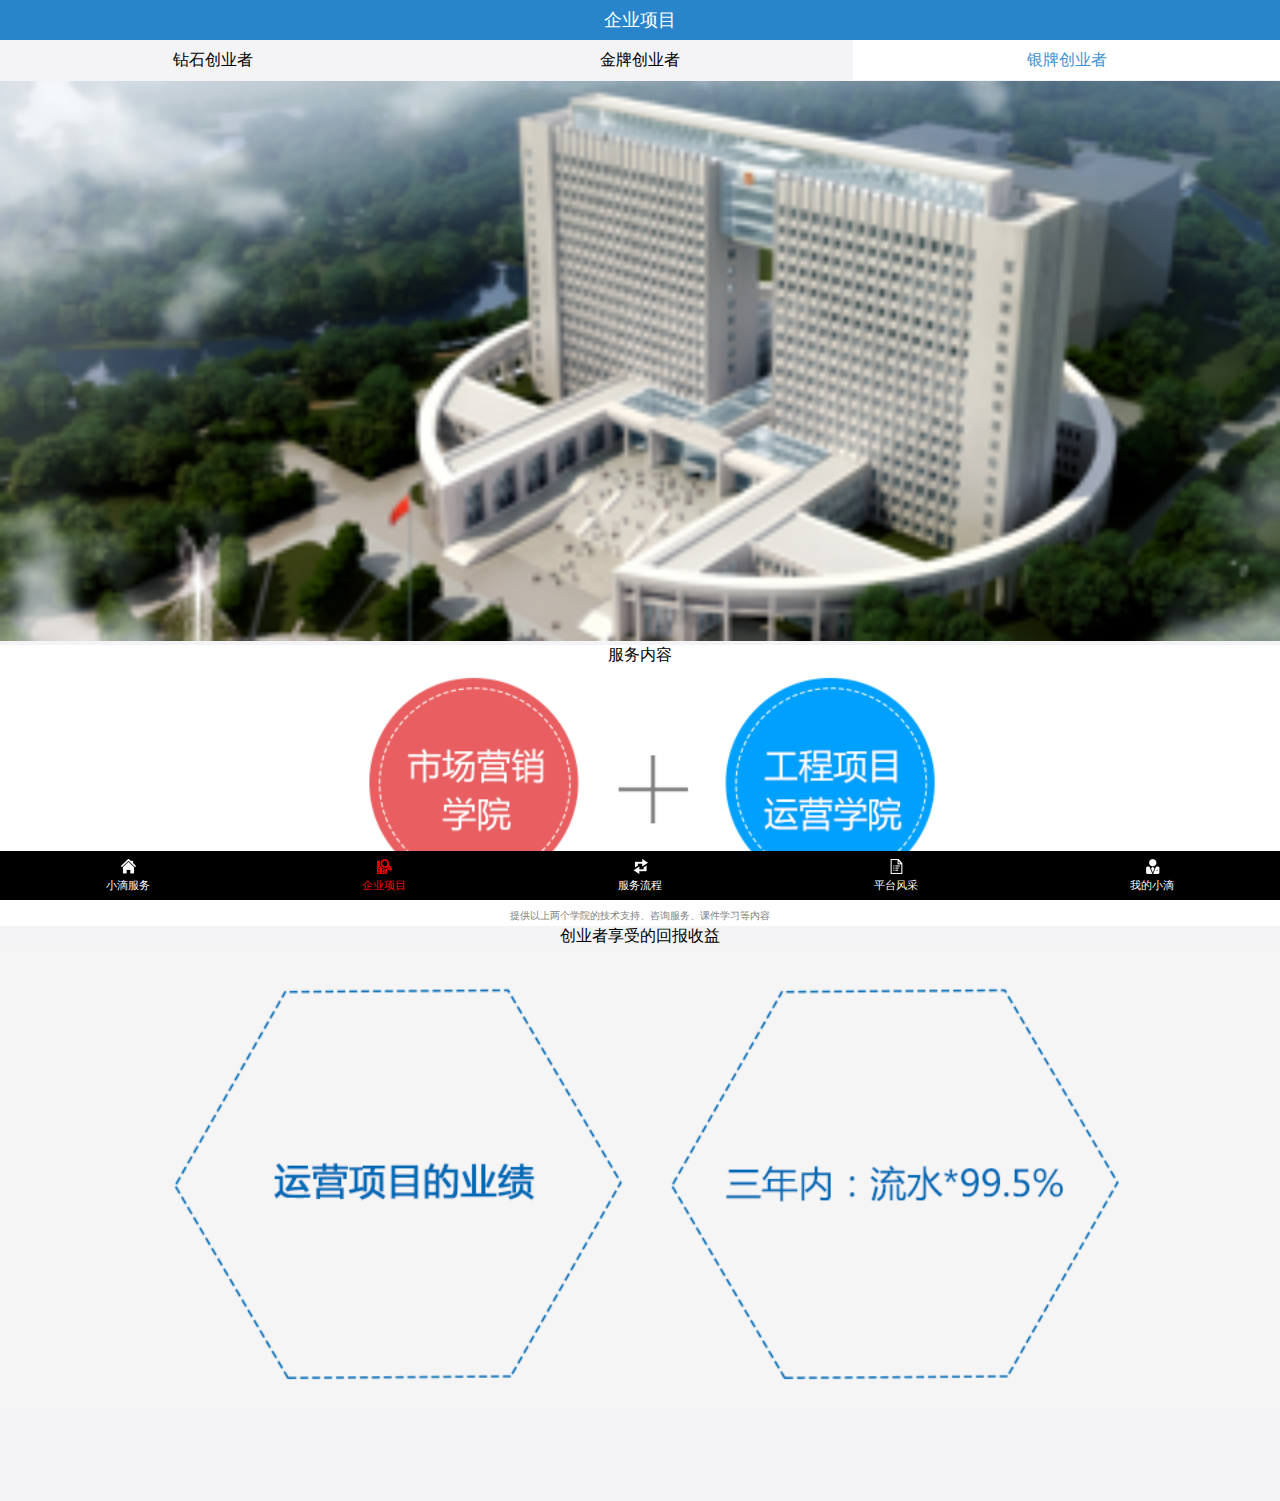
<file: ProjectSliver.html>
<!DOCTYPE html>
<html lang="en">
<head>
    <meta charset="UTF-8" name="viewport" content="width=device-width,initial-scale=1,user-scalable=no">
    <title>荆东东</title>
    <link rel="icon" href="Resource/icon.png">
    <!-- CSS引入-->
    <link rel="stylesheet" href="EXternalStyle.css">
    <style>
        .P_second_section {
            display: table;
            width: 100%;
            height: 40px;
            line-height: 40px;
            background: rgb(244, 244, 246);
        }

        a {
            display: table-cell;
            width: 33.3%;
            text-align: center;
        }

        img {
            width: 100%;
        }

        .Ps_inner {
            padding-left: 20px;
            line-height: 2em;
            color: gray;
            font-size: 10px;
            text-align: left;
        }

        .Ps_external {
            background: white;
            text-align: center;
        }
    </style>
</head>
<body>
<!--第一部分-->
<!--语义标签：增加可读性-->
<header class="DS_header">
    <span>企业项目</span>
</header>
<!--第二部分-->
<section class="P_second_section">
    <a href="Project.html" >
        <span style="color: black">钻石创业者</span>
    </a>
    <a href="ProjectGold.html" >
        <span style="color: black">金牌创业者</span>
    </a>
    <a href="ProjectSliver.html" style="background: white" >
        <span style="color: rgb(63, 149, 211);">银牌创业者</span>
    </a>
</section>

<!--第三部分-->
<section class="DS_second_section" style="padding-top: 41px">
    <img src="Resource/banner2.png" alt="检查一下图片"/>
</section>

<!--第四部分-->
<section>
    <div class="Ps_external">
        <div><span>服务内容</span></div>
        <div>
            <img src="Resource/10w_1.png" alt="">
            <div class="Ps_inner" style="text-align: center;padding-left: 0">
                <span>提供以上两个学院的技术支持、咨询服务、课件学习等内容</span>
            </div>
        </div>
    </div>
    <div style="text-align: center;margin-bottom: 40px">
        <span>创业者享受的回报收益</span>
        <img src="Resource/10w_2.png" alt="">
    </div>

</section>

<!--第四部分-->
<footer>
    <a href="DropletService.html">
        <img src="Resource/nav10.png" alt="">
        <span>小滴服务</span>
    </a>
    <a href="Project.html">
        <img src="Resource/nav21.png" alt="">
        <span style="color: red">企业项目</span>
    </a>
    <a href="Process.html">
        <img src="Resource/nav30.png" alt="">
        <span>服务流程</span>
    </a>
    <a href="Platform.html">
        <img src="Resource/nav40.png" alt="">
        <span>平台风采</span>
    </a>
    <a href="MyDropLet.html">
        <img src="Resource/nav50.png" alt="">
        <span>我的小滴</span>
    </a>
</footer>
</body>
</html>
</file>
<file: EXternalStyle.css>
* {
    margin: 0;
    padding: 0;
}

body {
    background: rgb(244, 244, 246);
    padding-top: 40px;
    padding-bottom: 50px;
}

/*header span{*/
/*    background: rgb(40,133,202);*/
/*}*/
.DS_header {
    background: rgb(40, 133, 202);
    line-height: 40px;
    font-size: 18px;
    text-align: center;
    color: white;
    width: 100%;
    left: 0;
    top: 0;
    position: fixed;
    z-index: 9999;
}

.DS_second_section img {
    width: 100%;
}

footer {
    margin-top: 18px;
    display: table;
    width: 100%;
    background: black;
    height: 49px;
    left: 0;
    bottom: 0;
    position: fixed;
}

footer a {
    text-decoration: none;
    display: table-cell;
    width: 20%;
    text-align: center;
    vertical-align: middle;
}

footer a img {
    width: 15px;
}

footer a span {
    color: white;
    display: block;
    font-size: 11px;
}
a{
    text-decoration: none;
}
.P_second_section{
    position: fixed;
}
</file>
